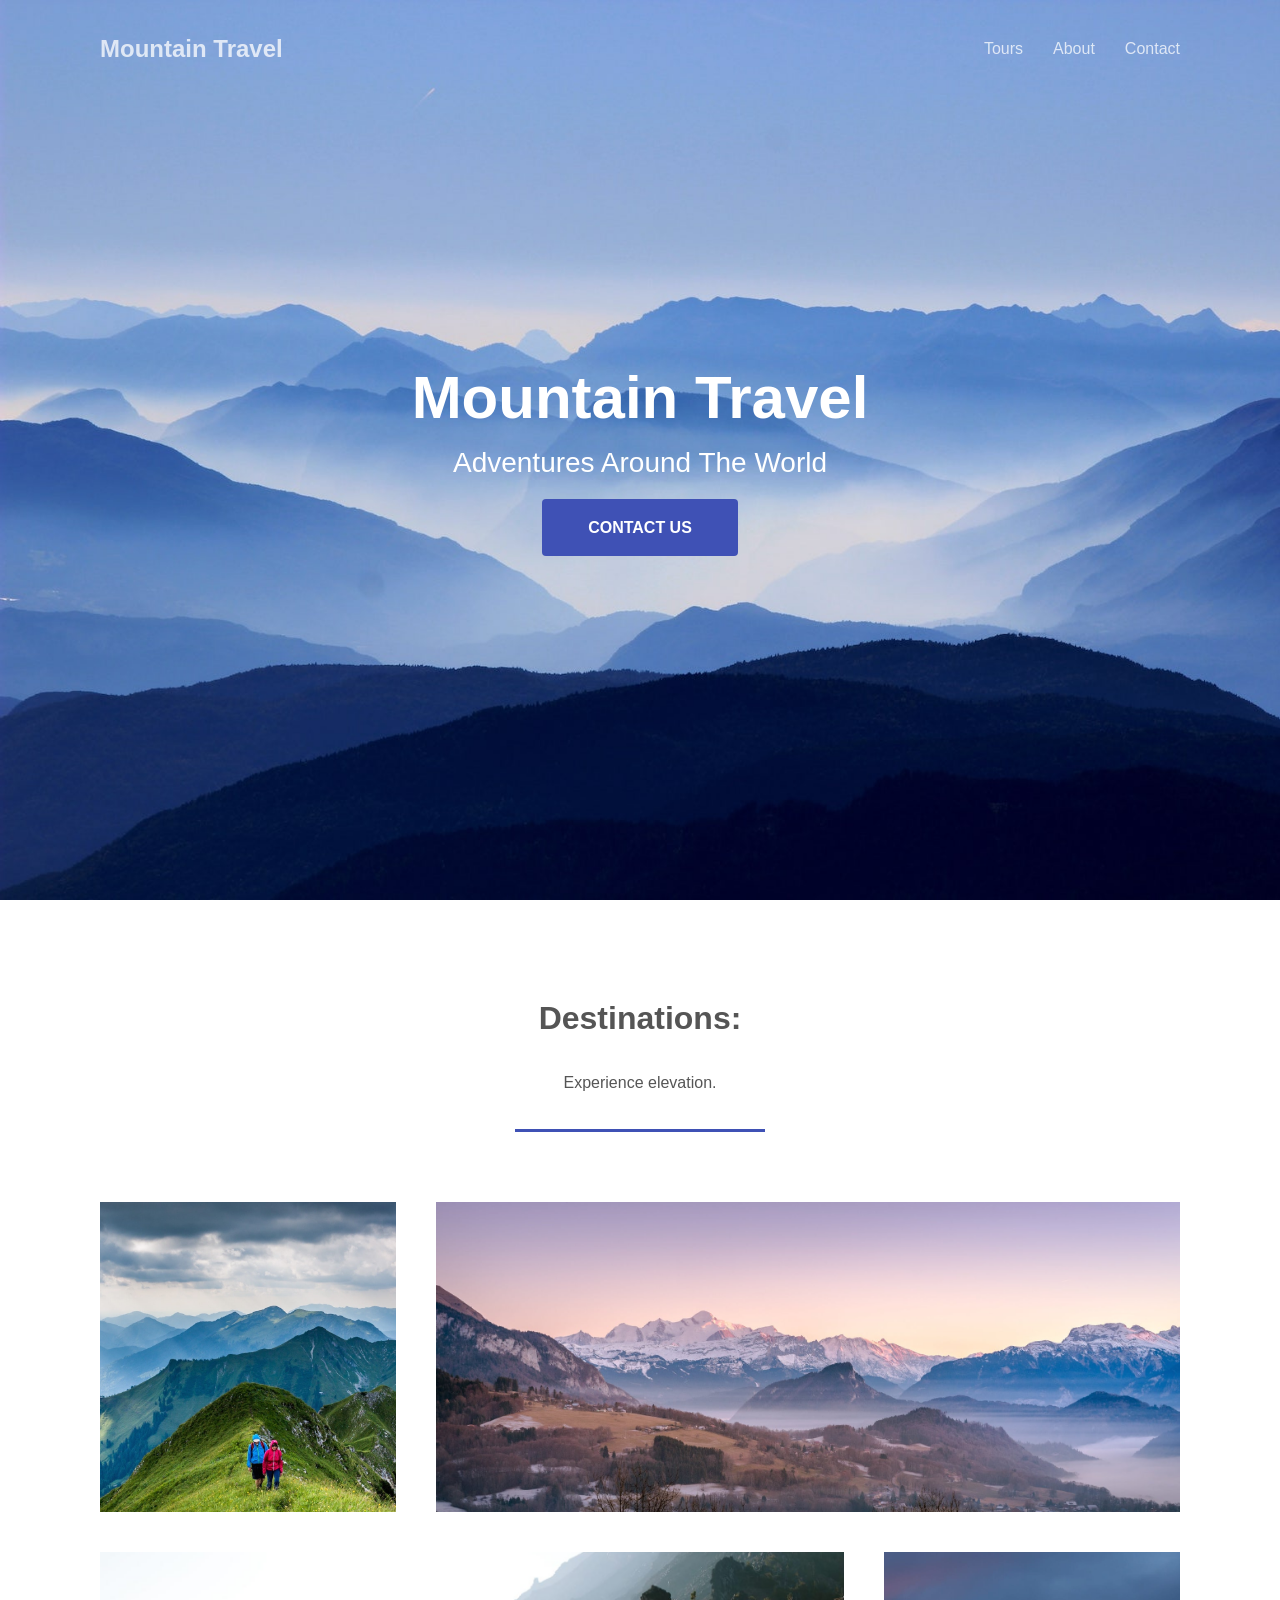
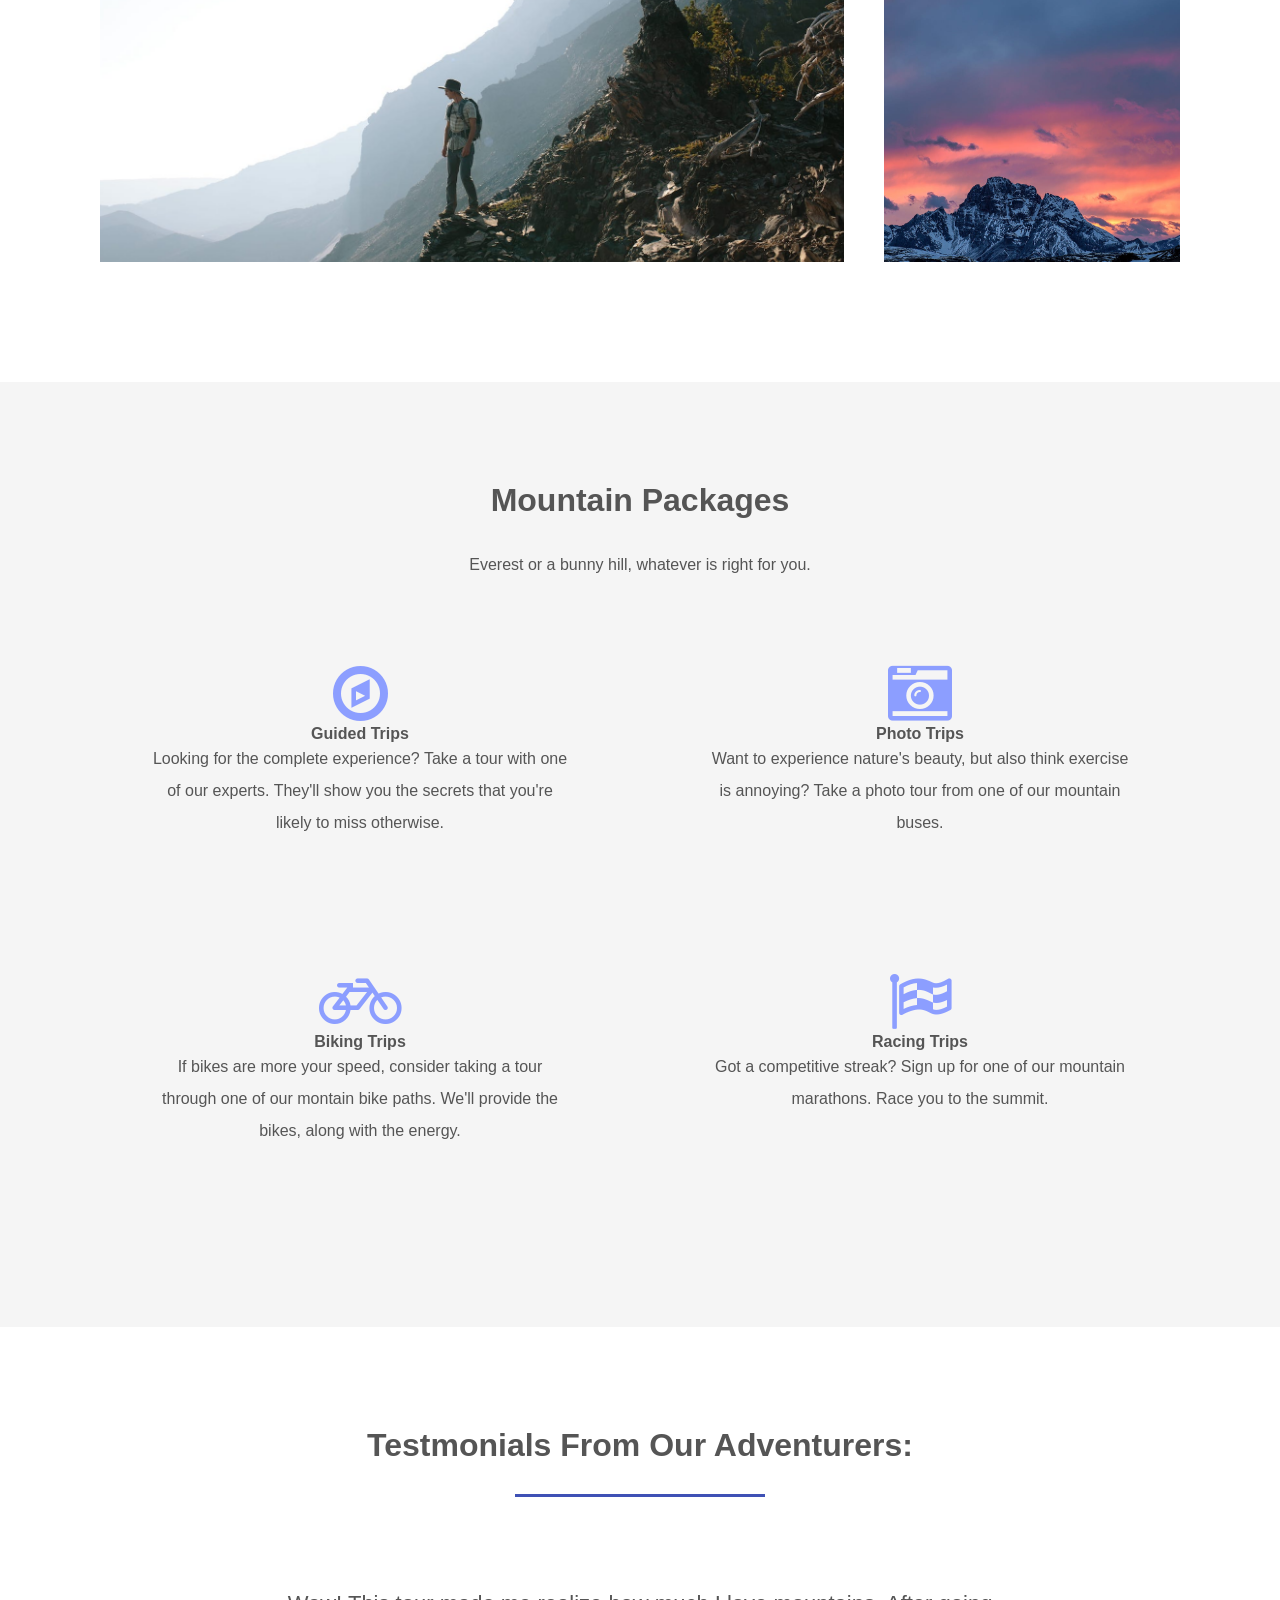
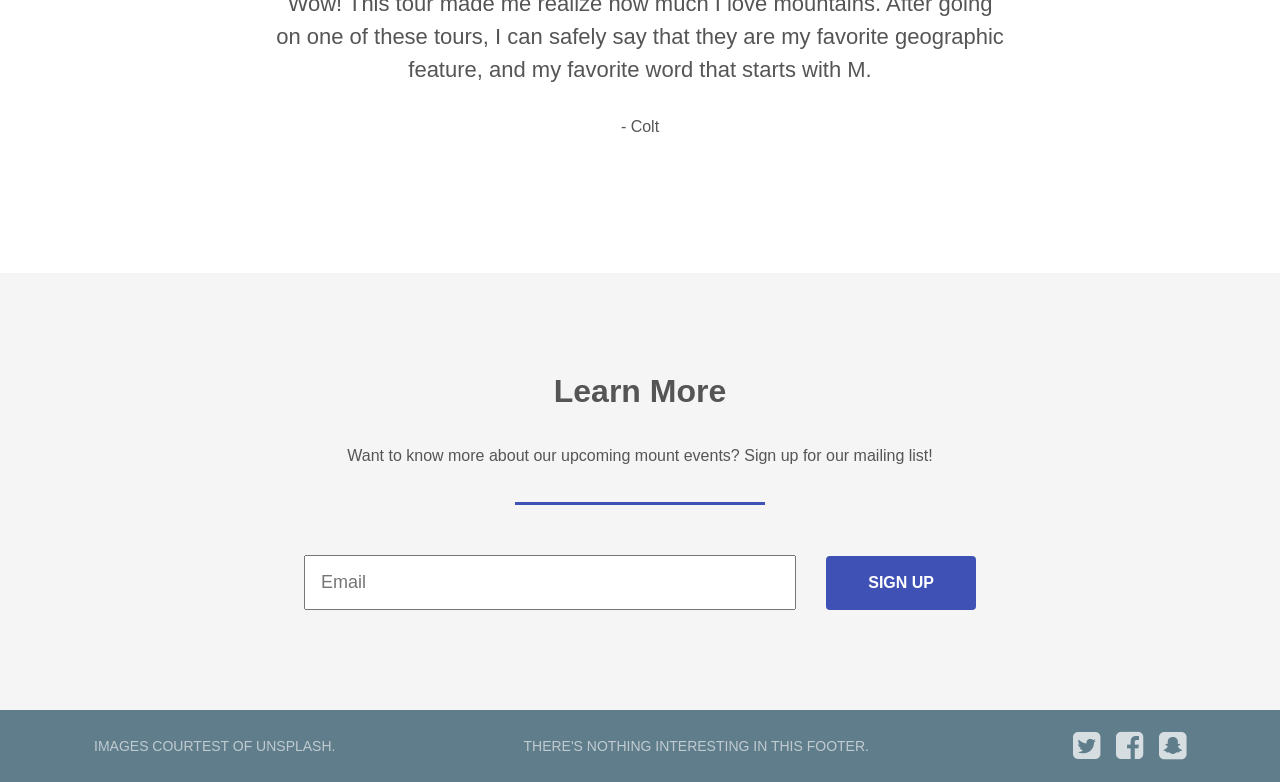
<file: index.html>
<!DOCTYPE html>
<html>
    <head>
        <meta charset="utf-8">
        <meta name="viewport" content="width=device-width, initial-scale=1">
        <title>Mountain Travel</title>
        <link rel="stylesheet" href="./styles.css"/>
        <link href="https://fonts.googleapis.com/css?family=Raleway:200" rel="stylesheet" />
        <link rel="stylesheet" href="https://stackpath.bootstrapcdn.com/font-awesome/4.7.0/css/font-awesome.min.css" integrity="sha384-wvfXpqpZZVQGK6TAh5PVlGOfQNHSoD2xbE+QkPxCAFlNEevoEH3Sl0sibVcOQVnN" crossorigin="anonymous">
    </head>
    <body>
        <header>
            <h2><a href="#">Mountain Travel</a></h2>
            <nav>
                <li><a href="#">Tours</a></li>
                <li><a href="#">About</a></li>
                <li><a href="#">Contact</a></li>
            </nav>
        </header>
        <section class="hero">
            <div class="background-image" style="background-image: url(assets/img/main.jpg);"></div>
            <div class="hero-content">
                <h1>Mountain Travel</h1>
                <h3>Adventures Around The World</h3>
                <a href="#" class="btn">Contact Us</a>
            </div>
        </section>
        <section class="destinations">
            <h3 class="title">Destinations:</h3>
            <p>Experience elevation.</p>
            <hr>
            <ul class="grid">
                <li class="small" style="background-image: url(assets/img/mountain1.jpg);"></li>
                <li class="large" style="background-image: url(assets/img/mountain2.jpg);"></li>
                <li class="large" style="background-image: url(assets/img/mountain3.jpg);"></li>
                <li class="small" style="background-image: url(assets/img/mountain4.jpg);"></li>
            </ul>
        </section>
        <section class="packages">
            <h3 class="title">Mountain Packages</h3>
            <p>Everest or a bunny hill, whatever is right for you.</p>
            <ul class="grid">
                <li>
                    <i class="fa fa-compass fa-4x"></i>
                    <h4>Guided Trips</h4>
                    <p>Looking for the complete experience? Take a tour with one of our experts.  
                        They'll show you the secrets that you're likely to miss otherwise.</p>
                </li>
                <li>
                    <i class="fa fa-camera-retro fa-4x"></i>
                    <h4>Photo Trips</h4>
                    <p>Want to experience nature's beauty, but also think exercise is annoying?
                        Take a photo tour from one of our mountain buses.
                    </p>
                </li>
                <li>
                    <i class="fa fa-bicycle fa-4x"></i>
                    <h4>Biking Trips</h4>
                    <p>If bikes are more your speed, consider taking a tour through one of our montain bike paths.
                        We'll provide the bikes, along with the energy.
                    </p>
                </li>
                <li>
                    <i class="fa fa-flag-checkered fa-4x"></i>
                        <h4>Racing Trips</h4>
                        <p>Got a competitive streak? Sign up for one of our mountain marathons.  Race you to the summit.</p>
                </li>
            </ul>
        </section>
        <section class="testimonials">
            <h3 class="title">Testmonials from our adventurers:</h3>
            <hr>
            <p class="quote">Wow! This tour made me realize how much I love mountains.  After going on one of these tours, 
                I can safely say that they are my favorite geographic feature, and my favorite word that starts with M.</p>
            <p class="author">- Colt</p>
        </section>
        <section class="contact">
            <h3 class="title">Learn More</h3>
            <p>Want to know more about our upcoming mount events?  Sign up for our mailing list!</p>
            <hr>
            <form>
                <input type="email" placeholder="Email">
                <a href="#" class="btn">Sign Up</a>
            </form>
        </section>
        <footer>
            <p>Images courtest of Unsplash.</p>
            <p>There's nothing interesting in this footer.</p>
            <ul>
                <li><a href="#"><i class="fa fa-twitter-square fa-2x"></i></a></li>
                <li><a href="#"><i class="fa fa-facebook-square fa-2x"></i></a></li>
                <li><a href="#"><i class="fa fa-snapchat-square fa-2x"></i></a></li>
            </ul>
        </footer>
    </body>
</html>
</file>
<file: styles.css>
* {
    margin: 0;
    padding: 0;
    box-sizing: border-box;
}

html {
    font: normal 16px sans-serif;
    color: #555;
}

nav {
    list-style: none;
}

a {
    text-decoration: none;
    opacity: 0.75;
    color: #fff;
}

a:hover {
    opacity: 1;
}

section {
    display: flex;
    flex-direction: column;
    align-items: center;
    padding: 100px 80px;
}

section p {
    max-width: 775px;
    line-height: 2;
    padding: 0 20px;
    margin-bottom: 30px;
    text-align: center;
}

section h3.title {
    text-transform: capitalize;
    font: bold 32px "Open Sans", sans-serif;
    margin-bottom: 30px;
    text-align: center;
}

section:not(.hero):nth-child(even) {
    background-color: #f5f5f5;
}
hr {
    width: 250px;
    height: 3px;
    background-color: #3f51b5;
    border: 0;
    margin-bottom: 50px;
}

ul {
    list-style: none;
}

.btn {
    border-radius: 4px;
    text-transform: uppercase;
    font-weight: bold;
    text-align: center;
    background-color: #3f51b5;
    opacity: 1;
}

.grid {
    width: 100%;
    display: flex;
    flex-wrap: wrap;
    justify-content: center;
}


@media (max-width: 800px) {
    section {
        padding: 50px 20px;
    }
}
/* Header Styles */

header {
    position: absolute;
    width: 100%;
    display: flex;
    justify-content: space-between;
    align-items: center;
    padding: 35px 100px 0;
    opacity: 0;
    animation: 1s fadein 0.5s forwards;
    color: #fff;
}

@keyframes fadein {
    100% {
        opacity: 1;
    }
}

header h2 {
    font-family: "Quicksand", sans-serif;
}

header nav {
    display: flex;
    margin-right: -15px;
}

header nav li {
    margin: 0 15px;
}

@media (max-width: 800px) {
    header {
        padding: 20px 50px;
        flex-direction: column;
    }
    header h2 {
        margin-bottom: 15px;
    }
}

/* Hero Styles */
.hero {
    position: relative;
    justify-content: center;
    text-align: center;
    min-height: 100vh;
    color: #fff;
}

.hero .background-image {
    position: absolute;
    top: 0;
    left: 0;
    width: 100%;
    height: 100%;
    background-size: cover;
    z-index: -1;
    background-color: #80a3db;
}

.hero h1 {
    font: bold 60px "Open Sans", sans-serif;
    margin-bottom: 15px;
}

.hero h3 { 
    font: normal 28px "Open Sans", sans-serif;
    margin-bottom: 40px;
}

.hero a.btn {
    padding: 20px 46px;
}

.hero-content {
    opacity: 0;
    margin-top: 100px;
    animation: 1s slidefade 1s forwards;
}

@keyframes slidefade {
    100% {
        opacity: 1;
        margin: 0;
    }
}

@media (max-width: 800px) {
    .hero {
        min-height: 600px;
    }

    .hero h1 {
        font-size: 48px;
    }

    .hero h3 {
        font-size: 24px;
    }

    .hero a.btn {
        padding: 15px 40px;
    }
}


/* Destinations Section */

.destinations .grid li {
    height: 350px;
    padding: 20px;
    background-clip: content-box;
    background-size: cover;
    background-position: center;
}

.destinations .grid li.small {
    flex-basis: 30%;
}

.destinations .grid li.large {
    flex-basis: 70%;
}

@media (max-width: 1100px) {
    .destinations .grid li.small,
    .destinations .grid li.large {
        flex-basis: 50%;
    }
}

@media (max-width: 800px) {
    .destinations .grid li.small,
    .destinations .grid li.large {
        flex-basis: 100%;
    }
}

/* Packages Section */
.packages .grid li {
    padding: 50px;
    flex-basis: 50%;
    text-align: center;
}

.packages .grid li i {
    color: #8c9eff;
}

.pacakges .grid li h4 {
    font-size: 30px;
    margin: 25px 0;
}

@media (max-width: 800px) {
    .packages .grid li {
        flex-basis: 100%;
        padding: 20px;
    }
}

/* Testimonials */
.testimonials .quote {
    font-size: 22px;
    font-weight: 300;
    line-height: 1.5;
    margin: 40px 0 25px;
}

@media (max-width: 800px) {
    .testimonials .quote {
        font-size: 18px;
        margin: 15px 0;
    }

    .testimonials .author {
        font-size: 14px;
    }
}

/* Contact Section */
.contact form {
    display: flex;
    align-items: center;
    justify-content: center;
    flex-wrap: wrap;
    width: 60%;
}

.contact form .btn {
    padding: 18px 42px;
}

.contact form input {
    padding: 15px;
    margin-right: 30px;
    font-size: 18px;
    color: #555;
    flex: 1;
}

@media (max-width: 1000px) {
    .contact form input {
        flex-basis: 100%;
        margin: 0 0 20px;
    }
}

/* Footer */
footer {
    display: flex;
    align-items: center;
    justify-content: space-around;
    background-color: #607d8b;
    color: #fff;
    padding: 20px 0;
}

footer ul {
    display: flex;
}

footer ul li {
    margin-left: 16px;
}

footer p {
    text-transform: uppercase;
    font-size: 14px;
    opacity: 0.6;
    align-self: center;
}

@media (max-width: 1100px) {
    footer {
        flex-direction: column;
    }

    footer p {
        text-align: center;
    }

    footer ul li {
        margin: 0 8x;
    }
}
</file>
